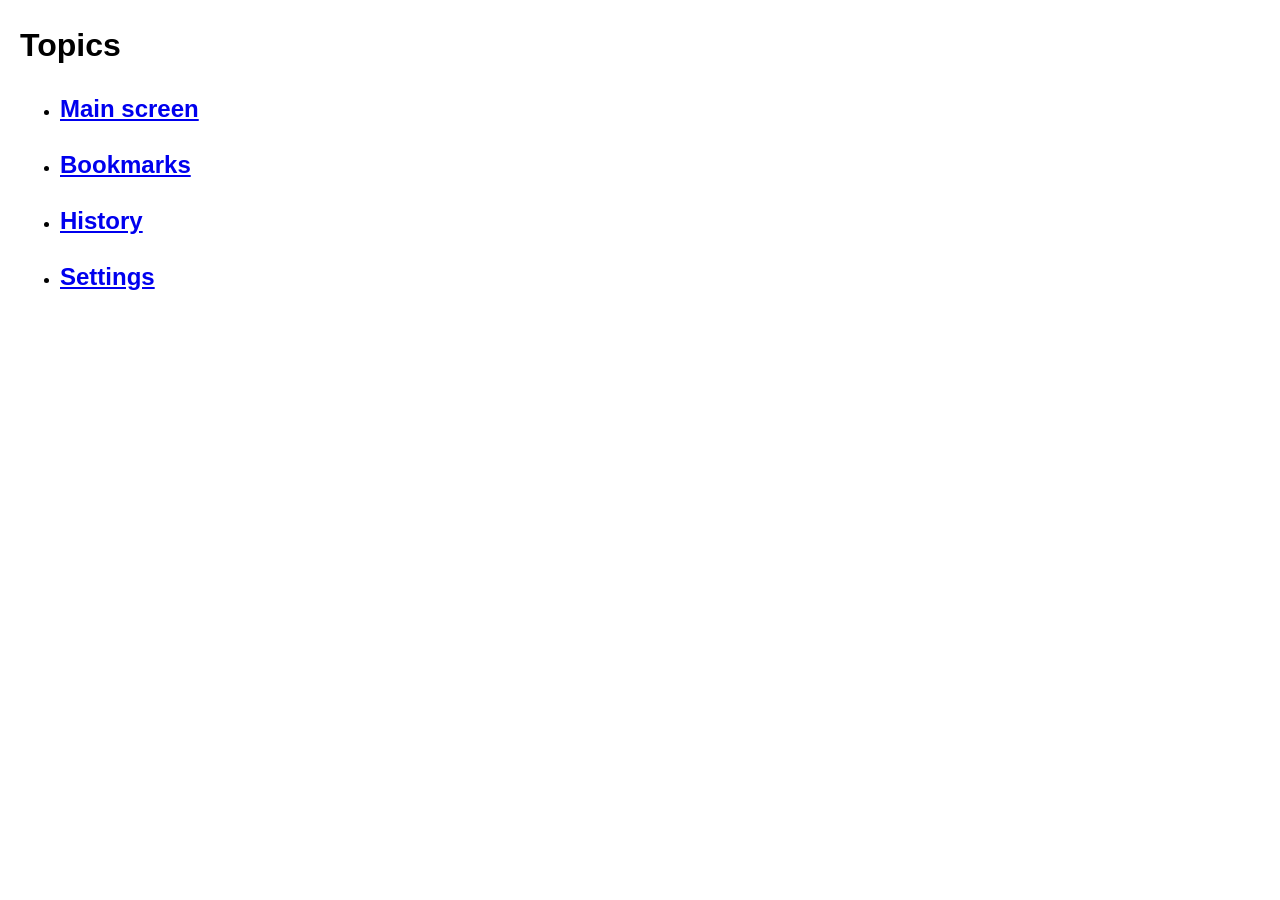
<file: Voltaki/docs/help/index.html>
<!DOCTYPE html>
<html>
<head>
  <link rel="stylesheet" type="text/css" href="style.css" />
</head>
<body>

<h1>Topics</h1>
<ul>
	<li>
<h2><a href="https://mohb-apps.github.io/Voltaki/help/main.html">Main screen</a></h2>
</li>
	<li>
<h2><a href="https://mohb-apps.github.io/Voltaki/help/bookmarks.html">Bookmarks</a></h2>
</li>
	<li>
<h2><a href="https://mohb-apps.github.io/Voltaki/help/history.html">History</a></h2>
</li>
	<li>
<h2><a href="https://mohb-apps.github.io/Voltaki/help/settings.html">Settings</a></h2>
</li>
</ul>

</body>
</html>
</file>
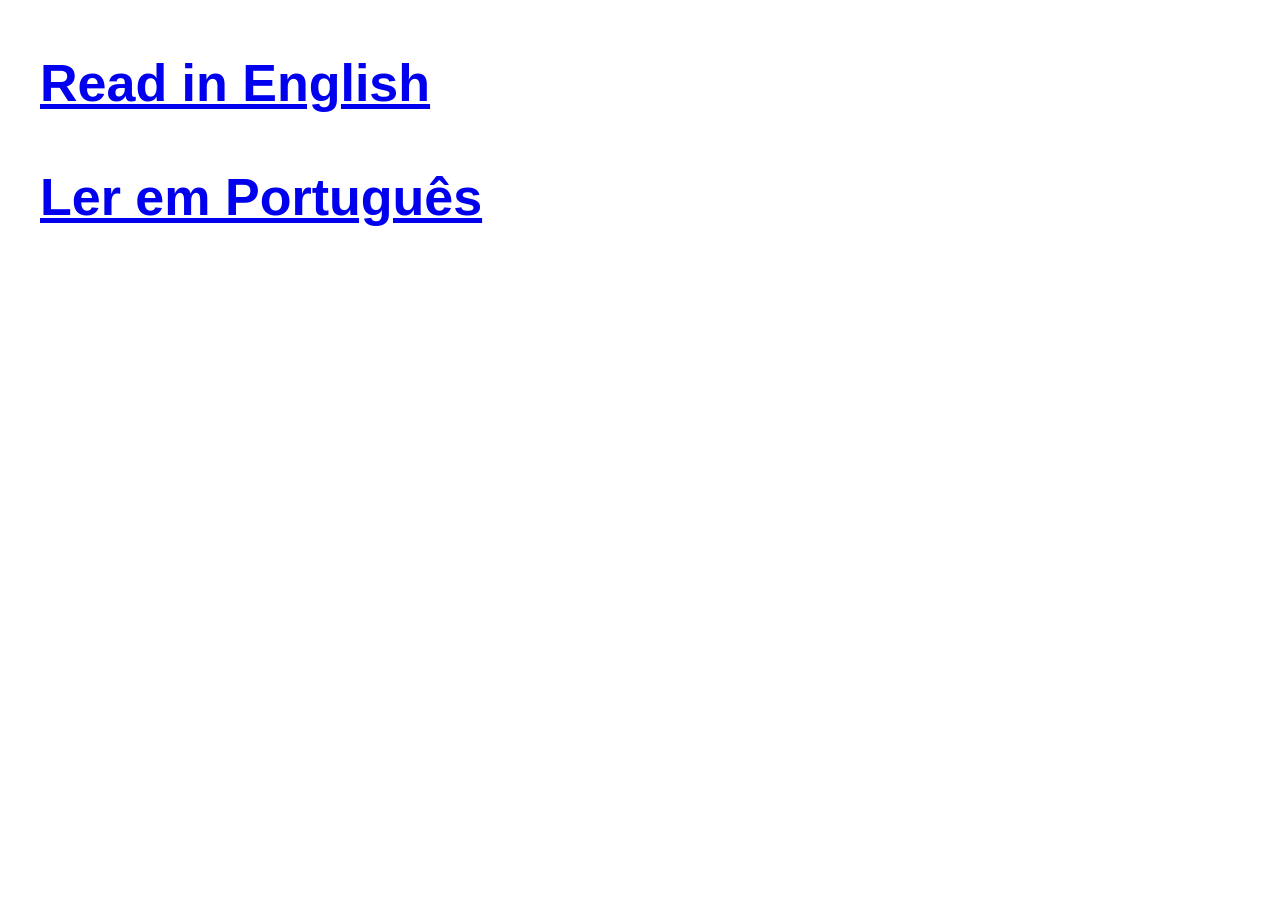
<file: Voltaki/docs/privacy/index.html>
<!DOCTYPE html>
<html>
<head>
  <link rel="stylesheet" type="text/css" href="style.css" />
</head>
<body>

<a href="english.html"><p class="index">Read in English</p></a>
<a href="portuguese.html"><p class="index">Ler em Português</p></a>

</body>
</html>
</file>
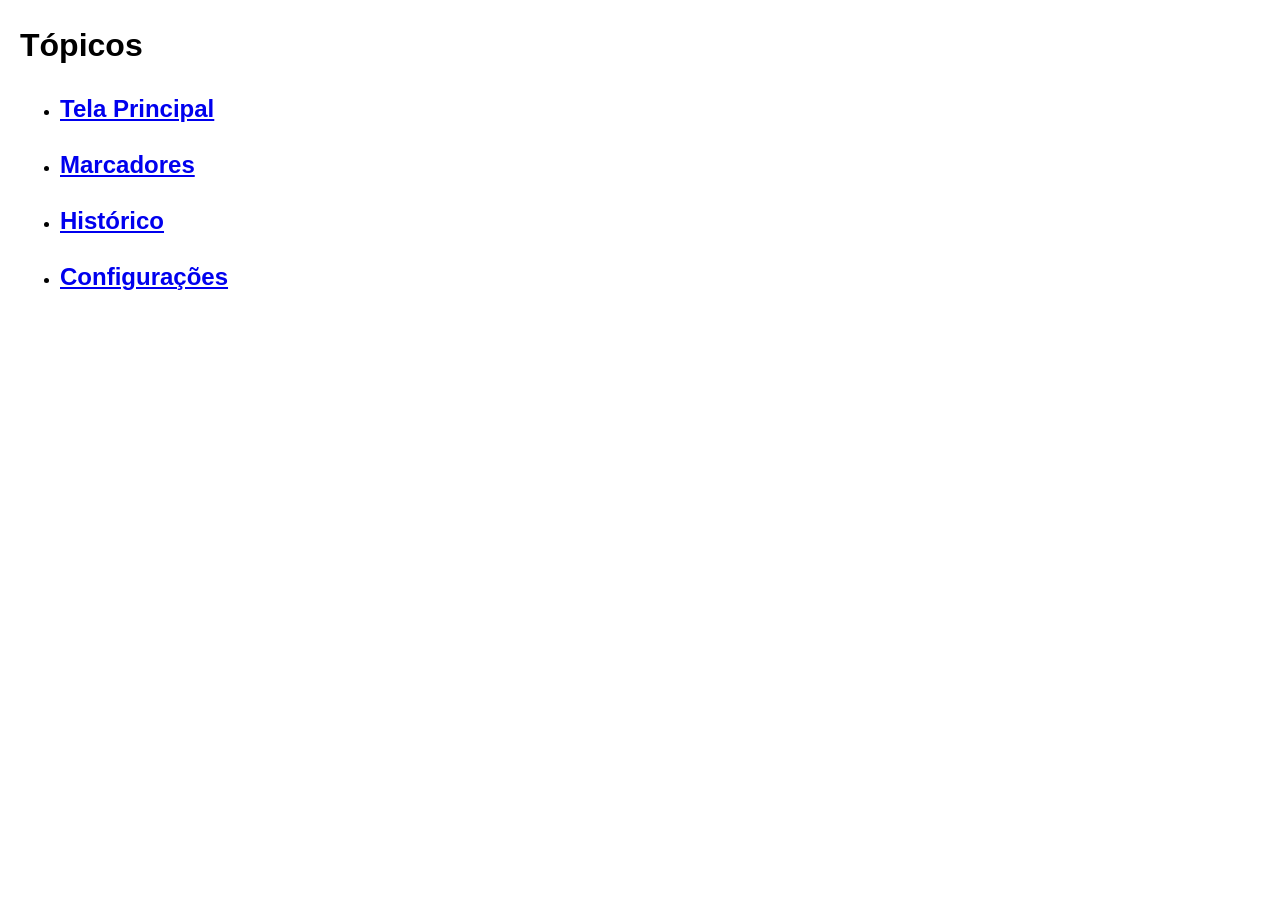
<file: Voltaki/docs/help/br/index.html>
<!DOCTYPE html>
<html>
<head>
  <link rel="stylesheet" type="text/css" href="../style.css" />
</head>
<body>

<h1>Tópicos</h1>
<ul>
	<li>
<h2><a href="https://mohb-apps.github.io/Voltaki/help/br/main.html">Tela Principal</a></h2>
</li>
	<li>
<h2><a href="https://mohb-apps.github.io/Voltaki/help/br/bookmarks.html">Marcadores</a></h2>
</li>
	<li>
<h2><a href="https://mohb-apps.github.io/Voltaki/help/br/history.html">Histórico</a></h2>
</li>
	<li>
<h2><a href="https://mohb-apps.github.io/Voltaki/help/br/settings.html">Configurações</a></h2>
</li>
</ul>

</body>
</html>
</file>
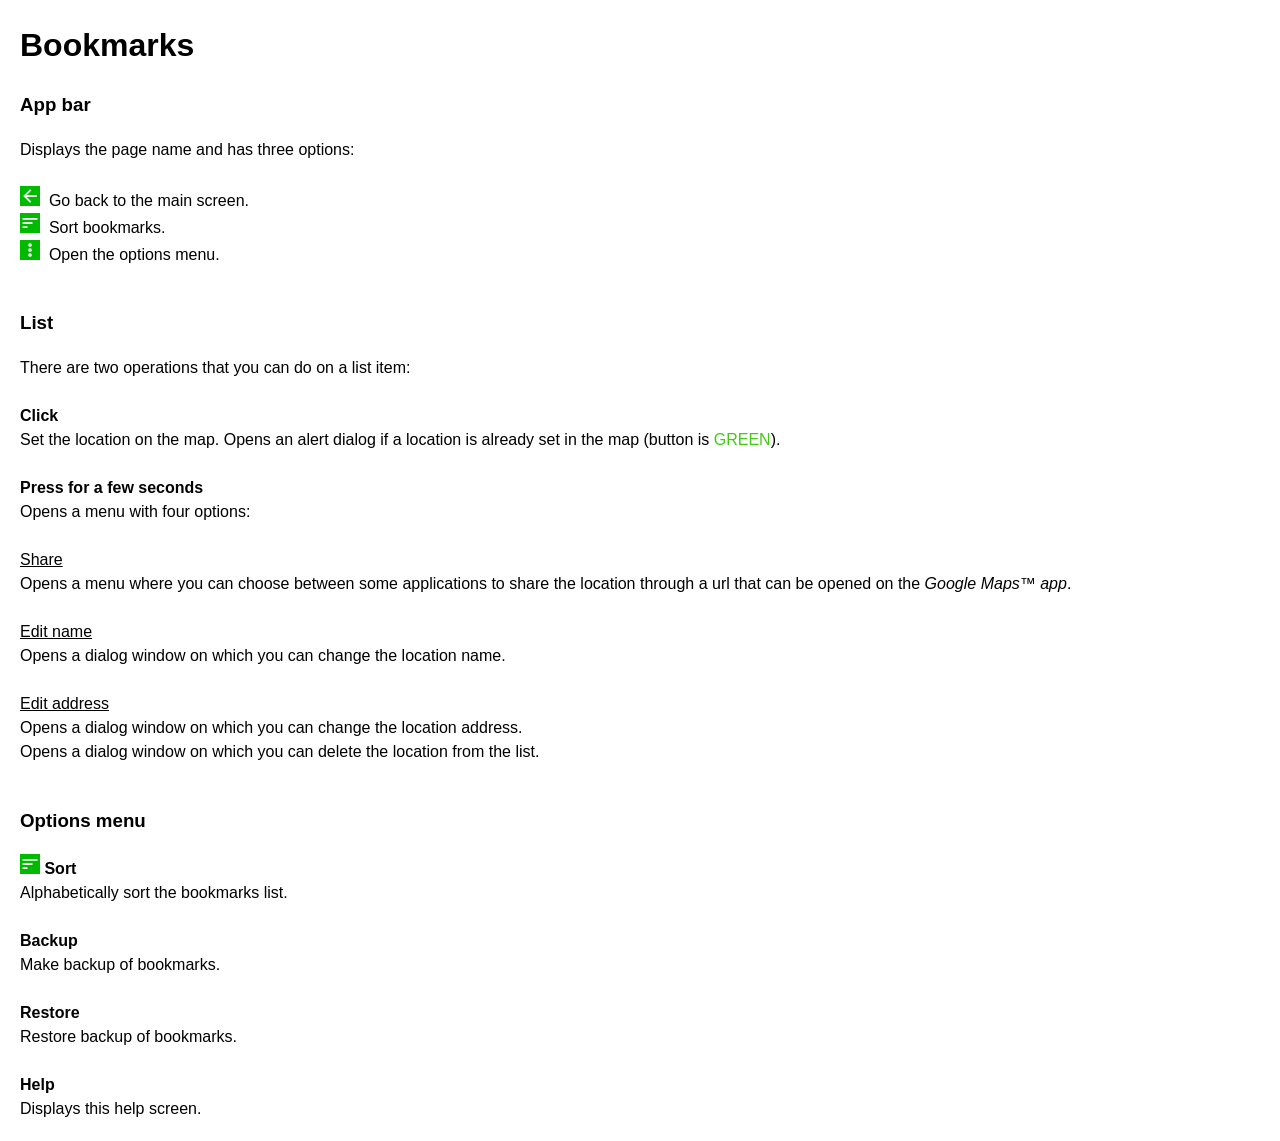
<file: Voltaki/docs/help/bookmarks.html>
<!DOCTYPE html>
<html>
<head>
  <link rel="stylesheet" type="text/css" href="style.css" />
</head>
<body>

<h1>Bookmarks</h1>

<h3><b>App bar</b></h3>
  Displays the page name and has three options:
  <br><br><img src="res/icons/ic_arrow_back_white_24dp.png"/>  Go back to the main screen.
  <br><img src="res/icons/ic_sort_white_24dp.png"/>  Sort bookmarks.
  <br><img src="res/icons/ic_more_vert_white_24dp.png"/>  Open the options menu.

  <br><br><h3><b>List</b></h3>
  There are two operations that you can do on a list item:
  <br><br><b>Click</b>
  <br>Set the location on the map. Opens an alert dialog if a location is already set in the map (button is <span style="color: #43ca16;">GREEN</span>).
  <br><br><b>Press for a few seconds</b>
  <br>Opens a menu with four options:
  <br><br><span style="text-decoration: underline;">Share</span>
  <br>Opens a menu where you can choose between some applications to share the location through a url that can be opened on the <em>Google Maps™ app</em>.
  <br><br><span style="text-decoration: underline;">Edit name</span>
  <br>Opens a dialog window on which you can change the location name.
  <br><br><span style="text-decoration: underline;">Edit address</span>
  <br>Opens a dialog window on which you can change the location address.
  <br>Opens a dialog window on which you can delete the location from the list.

  <br><br><h3><b>Options menu</b></h3>
  <b><img src="res/icons/ic_sort_white_24dp.png"/> Sort</b>
  <br>Alphabetically sort the bookmarks list.
  <br><br><b>Backup</b>
  <br>Make backup of bookmarks.
  <br><br><b>Restore</b>
  <br>Restore backup of bookmarks.
  <br><br><b>Help</b>
  <br>Displays this help screen.

</body>
</html>
</file>
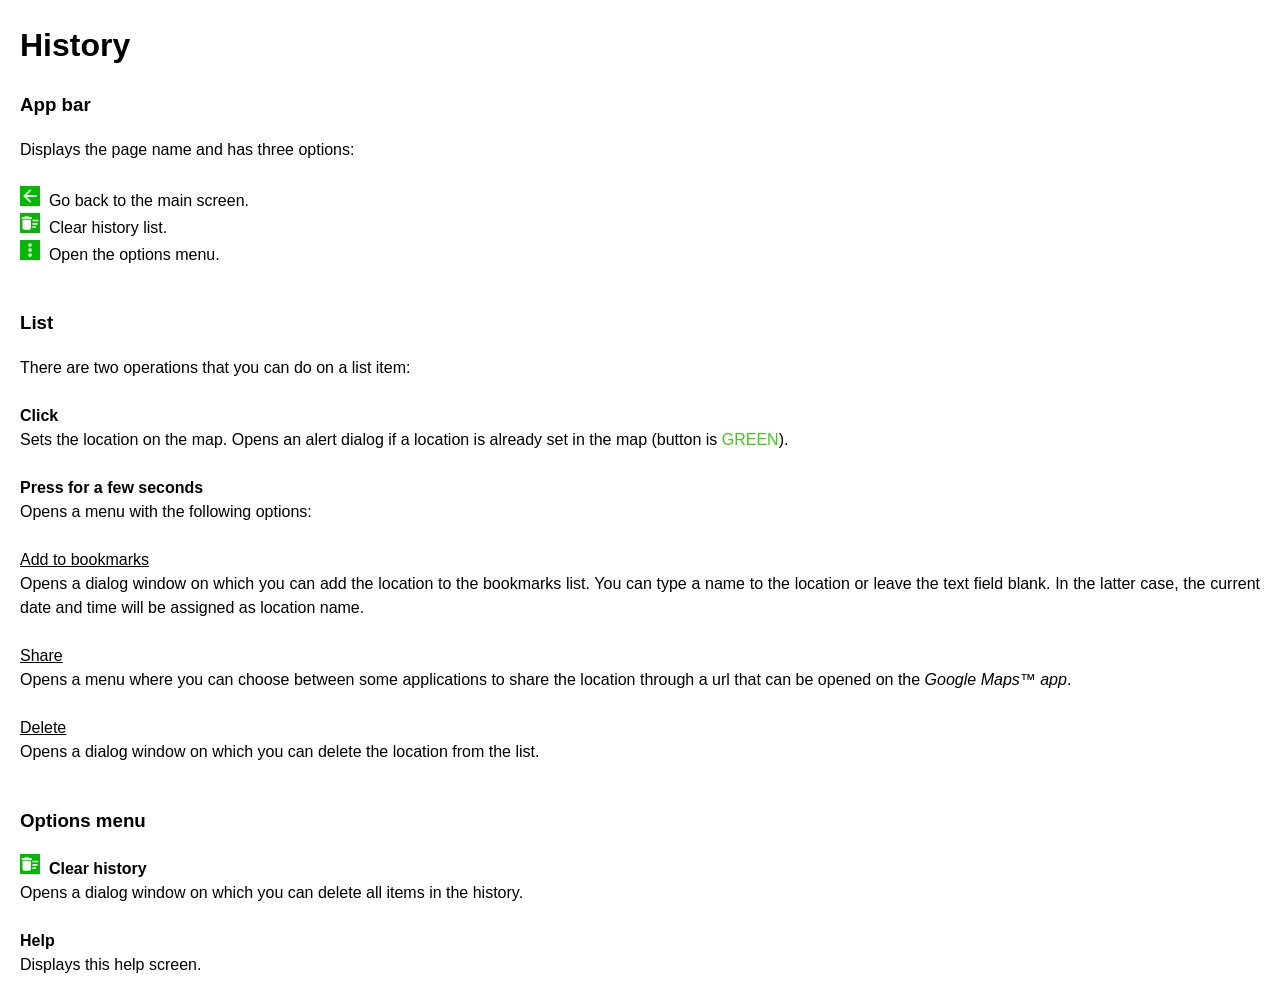
<file: Voltaki/docs/help/history.html>
<!DOCTYPE html>
<html>
<head>
  <link rel="stylesheet" type="text/css" href="style.css" />
</head>
<body>

<h1>History</h1>

<h3><b>App bar</b></h3>
  Displays the page name and has three options:
  <br><br><img src="res/icons/ic_arrow_back_white_24dp.png"/>  Go back to the main screen.
  <br><img src="res/icons/ic_delete_sweep_white_24dp.png"/>  Clear history list.
  <br><img src="res/icons/ic_more_vert_white_24dp.png"/>  Open the options menu.

  <br><br><h3><b>List</b></h3>
  There are two operations that you can do on a list item:
  <br><br><b>Click</b>
  <br>Sets the location on the map. Opens an alert dialog if a location is already set in the map (button is <span style="color:#43ca16;">GREEN</span>).
  <br><br><b>Press for a few seconds</b>
  <br>Opens a menu with the following options:
  <br><br><span style="text-decoration:underline;">Add to bookmarks</span>
  <br>Opens a dialog window on which you can add the location to the bookmarks list. You can type a name to the location or leave the text field blank. In the latter case, the current date and time will be assigned as location name.
  <br><br><span style="text-decoration:underline;">Share</span>
  <br>Opens a menu where you can choose between some applications to share the location through a url that can be opened on the <em>Google Maps™ app</em>.
  <br><br><span style="text-decoration:underline;">Delete</span>
  <br>Opens a dialog window on which you can delete the location from the list.

  <br><br><h3><b>Options menu</b></h3>
  <img src="res/icons/ic_delete_sweep_white_24dp.png"/><b>  Clear history</b>
  <br>Opens a dialog window on which you can delete all items in the history.
  <br><br><b>Help</b>
  <br>Displays this help screen.

</body>
</html>
</file>
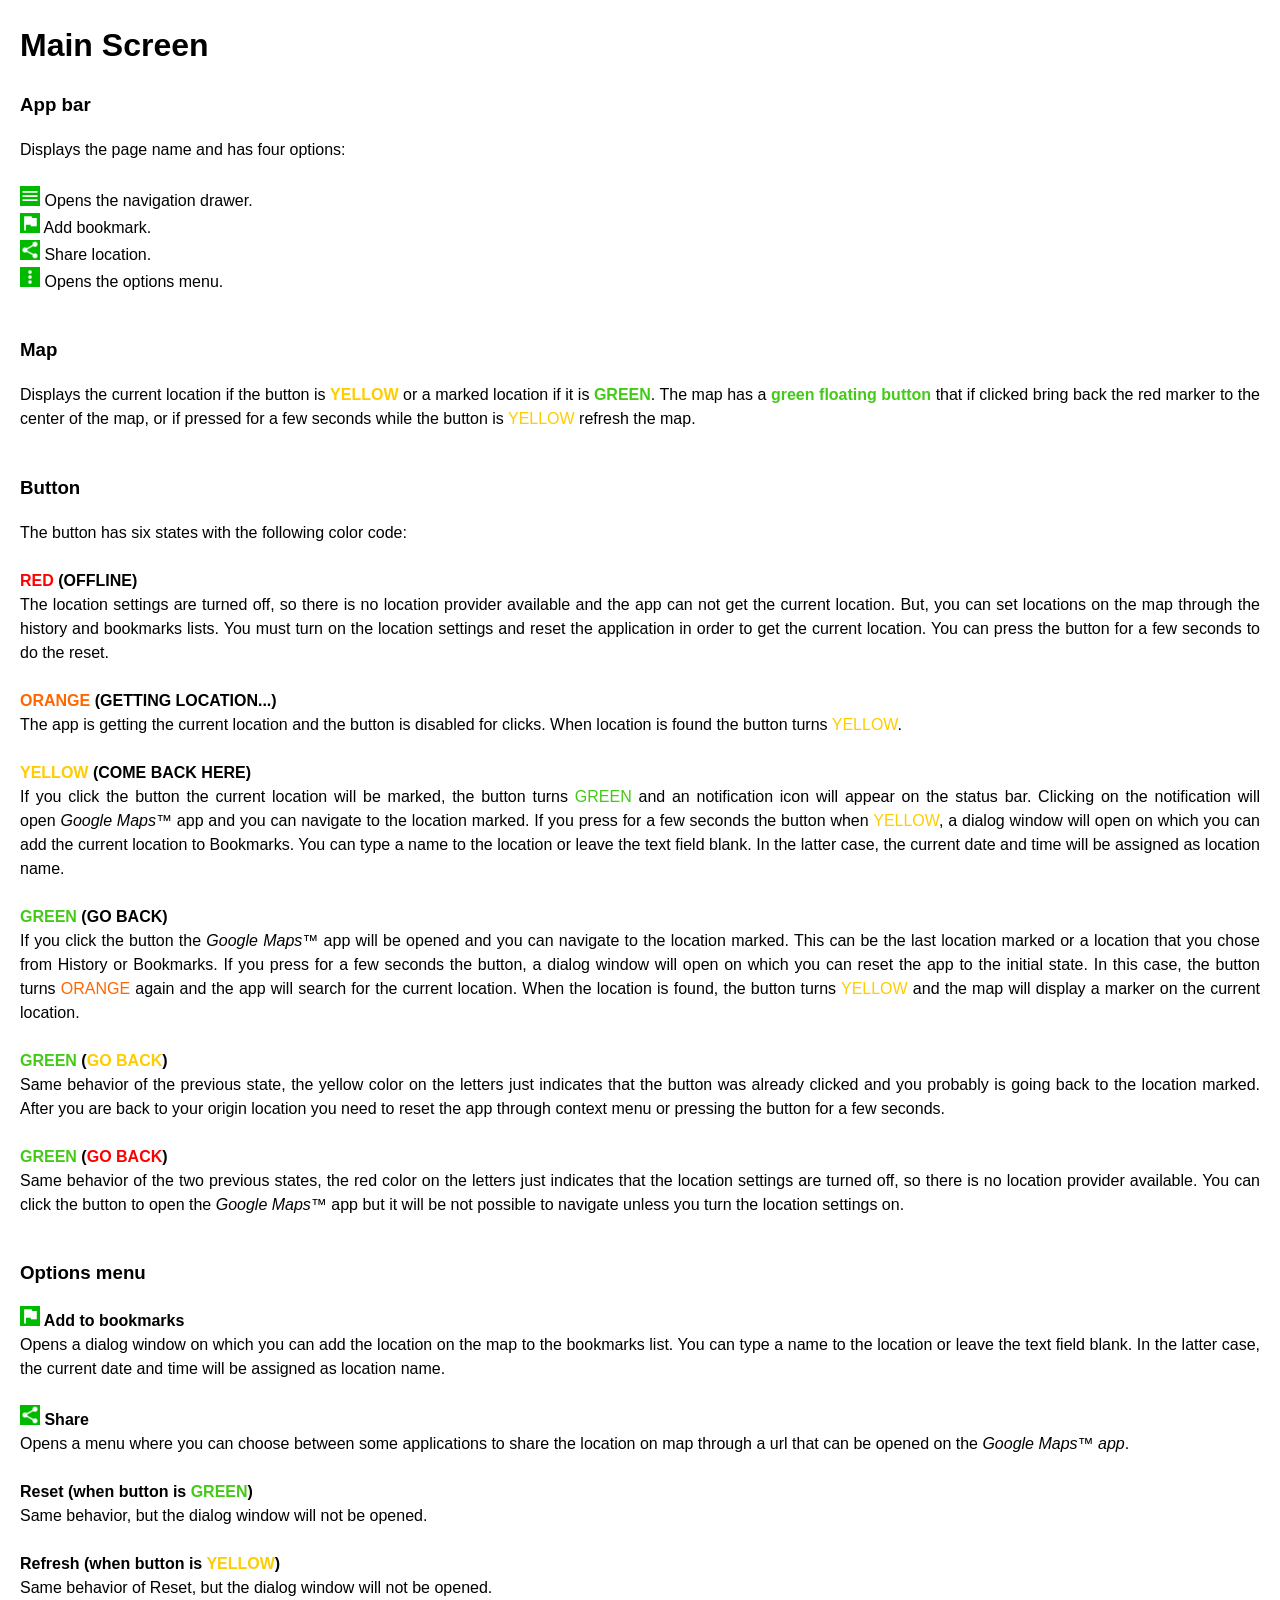
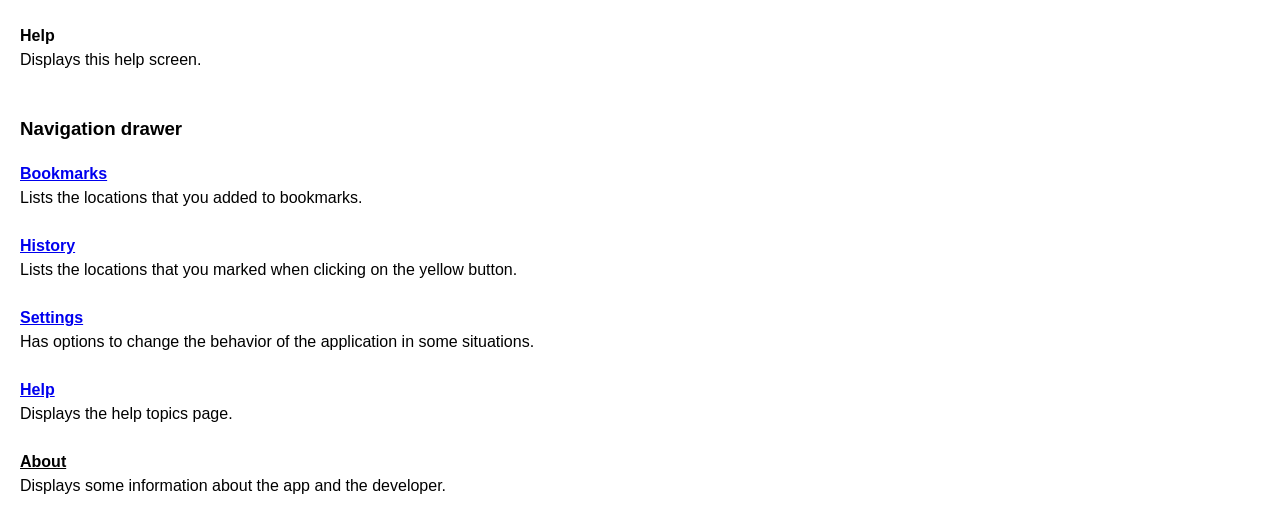
<file: Voltaki/docs/help/main.html>
<!DOCTYPE html>
<html>
<head>
  <link rel="stylesheet" type="text/css" href="style.css" />
</head>
<body>

<h1>Main Screen</h1>

<h3><b>App bar</b></h3>
Displays the page name and has four options:<br><br>
<img src="res/icons/ic_menu_white_24dp.png"/>  Opens the navigation drawer.<br>
<img src="res/icons/ic_flag_white_24dp.png"/>  Add bookmark.<br>
<img src="res/icons/ic_share_white_24dp.png"/>  Share location.<br>
<img src="res/icons/ic_more_vert_white_24dp.png"/>  Opens the options menu.<br>

<br><h3><b>Map</b></h3>
Displays the current location if the button is <span style="color:#ffcc00;"><b>YELLOW</b> </span>or a marked location if it is <span style="color:#43ca16;"><b>GREEN</b></span>. The map has a <span style="color:#43ca16;"><b>green floating button</b></span> that if clicked bring back the red marker to the center of the map, or if pressed for a few seconds while the button is <span style="color:#ffcc00;">YELLOW</span> refresh the map.<br>
<br><h3><b>Button</b></h3>
The button has six states with the following color code:<br>
<br><b><span style="color:#ff0000;">RED </span>(<span style="color:#000000;">OFFLINE</span>)</b><br>
The location settings are turned off, so there is no location provider available and the app can not get the current location. But, you can set locations on the map through the history and bookmarks lists. You must turn on the location settings and reset the application in order to get the current location. You can press the button for a few seconds to do the reset.<br>
<br><b><span style="color:#ff6600;">ORANGE</span> (<span style="color:#000000;">GETTING LOCATION...</span>)</b><br>
The app is getting the current location and the button is disabled for clicks. When location is found the button turns <span style="color:#ffcc00;">YELLOW</span>.<br>
<br><b><span style="color:#ffcc00;">YELLOW</span> (<span style="color:#000000;">COME BACK HERE</span>)</b><br>
If you click the button the current location will be marked, the button turns <span style="color:#43ca16;">GREEN</span> and an notification icon will appear on the status bar. Clicking on the notification will open <em>Google Maps™ </em>app and you can navigate to the location marked. If you press for a few seconds the button when <span style="color:#ffcc00;">YELLOW</span>, a dialog window will open on which you can add the current location to Bookmarks. You can type a name to the location or leave the text field blank. In the latter case, the current date and time will be assigned as location name.<br>
<br><b><span style="color:#43ca16;">GREEN</span> (<span style="color:#000000;">GO BACK</span>)</b><br>
If you click the button the <em>Google Maps™</em> app will be opened and you can navigate to the location marked. This can be the last location marked or a location that you chose from History or Bookmarks. If you press for a few seconds the button, a dialog window will open on which you can reset the app to the initial state. In this case, the button turns <span style="color:#ff6600;">ORANGE</span> again and the app will search for the current location. When the location is found, the button turns <span style="color:#ffcc00;">YELLOW</span> and the map will display a marker on the current location.<br>
<br><b><span style="color:#43ca16;">GREEN</span> (<span style="color:#ffcc00;">GO BACK</span>)</b><br>
Same behavior of the previous state, the yellow color on the letters just indicates that the button was already clicked and you probably is going back to the location marked. After you are back to your origin location you need to reset the app through context menu or pressing the button for a few seconds.<br>
<br><b><span style="color:#43ca16;">GREEN</span> (<span style="color:#ff0000;">GO BACK</span>)</b><br>
Same behavior of the two previous states, the red color on the letters just indicates that the location settings are turned off, so there is no location provider available. You can click the button to open the <em>Google Maps™</em> app but it will be not possible to navigate unless you turn the location settings on.<br>

<br><h3><b>Options menu</b></h3>
<b><img src="res/icons/ic_flag_white_24dp.png"/> </b><b>Add to bookmarks</b><br>
Opens a dialog window on which you can add the location on the map to the bookmarks list. You can type a name to the location or leave the text field blank. In the latter case, the current date and time will be assigned as location name.<br>
<br><b><img src="res/icons/ic_share_white_24dp.png"/> Share</b><br>
Opens a menu where you can choose between some applications to share the location on map through a url that can be opened on the <em>Google Maps™ app</em>.<br>
<br><b>Reset (when button is <span style="color:#43ca16;">GREEN</span>)</b>
<br>Same behavior, but the dialog window will not be opened.<br>
<br><b>Refresh (when button is <span style="color:#ffcc00;">YELLOW</span>)</b>
<br>Same behavior of Reset, but the dialog window will not be opened.<br>
<br><b>Help</b>
<br>Displays this help screen.<br>
 
<br><h3><b>Navigation drawer</b></h3>
<b><a href="https://mohb-apps.github.io/Voltaki/help/bookmarks.html">Bookmarks</a></b><br>
Lists the locations that you added to bookmarks.<br>
<br><b><a href="https://mohb-apps.github.io/Voltaki/help/history.html">History</a></b><br>
Lists the locations that you marked when clicking on the yellow button.<br>
<br><b><a href="https://mohb-apps.github.io/Voltaki/help/settings.html">Settings</a></b><br>
Has options to change the behavior of the application in some situations.<br>
<br><b><a href="https://mohb-apps.github.io/Voltaki/help/index.html">Help</a></b><br>
Displays the help topics page.<br>
<br><span style="text-decoration:underline;"><b>About</b></span><br>
Displays some information about the app and the developer.<br>

</body>
</html>
</file>
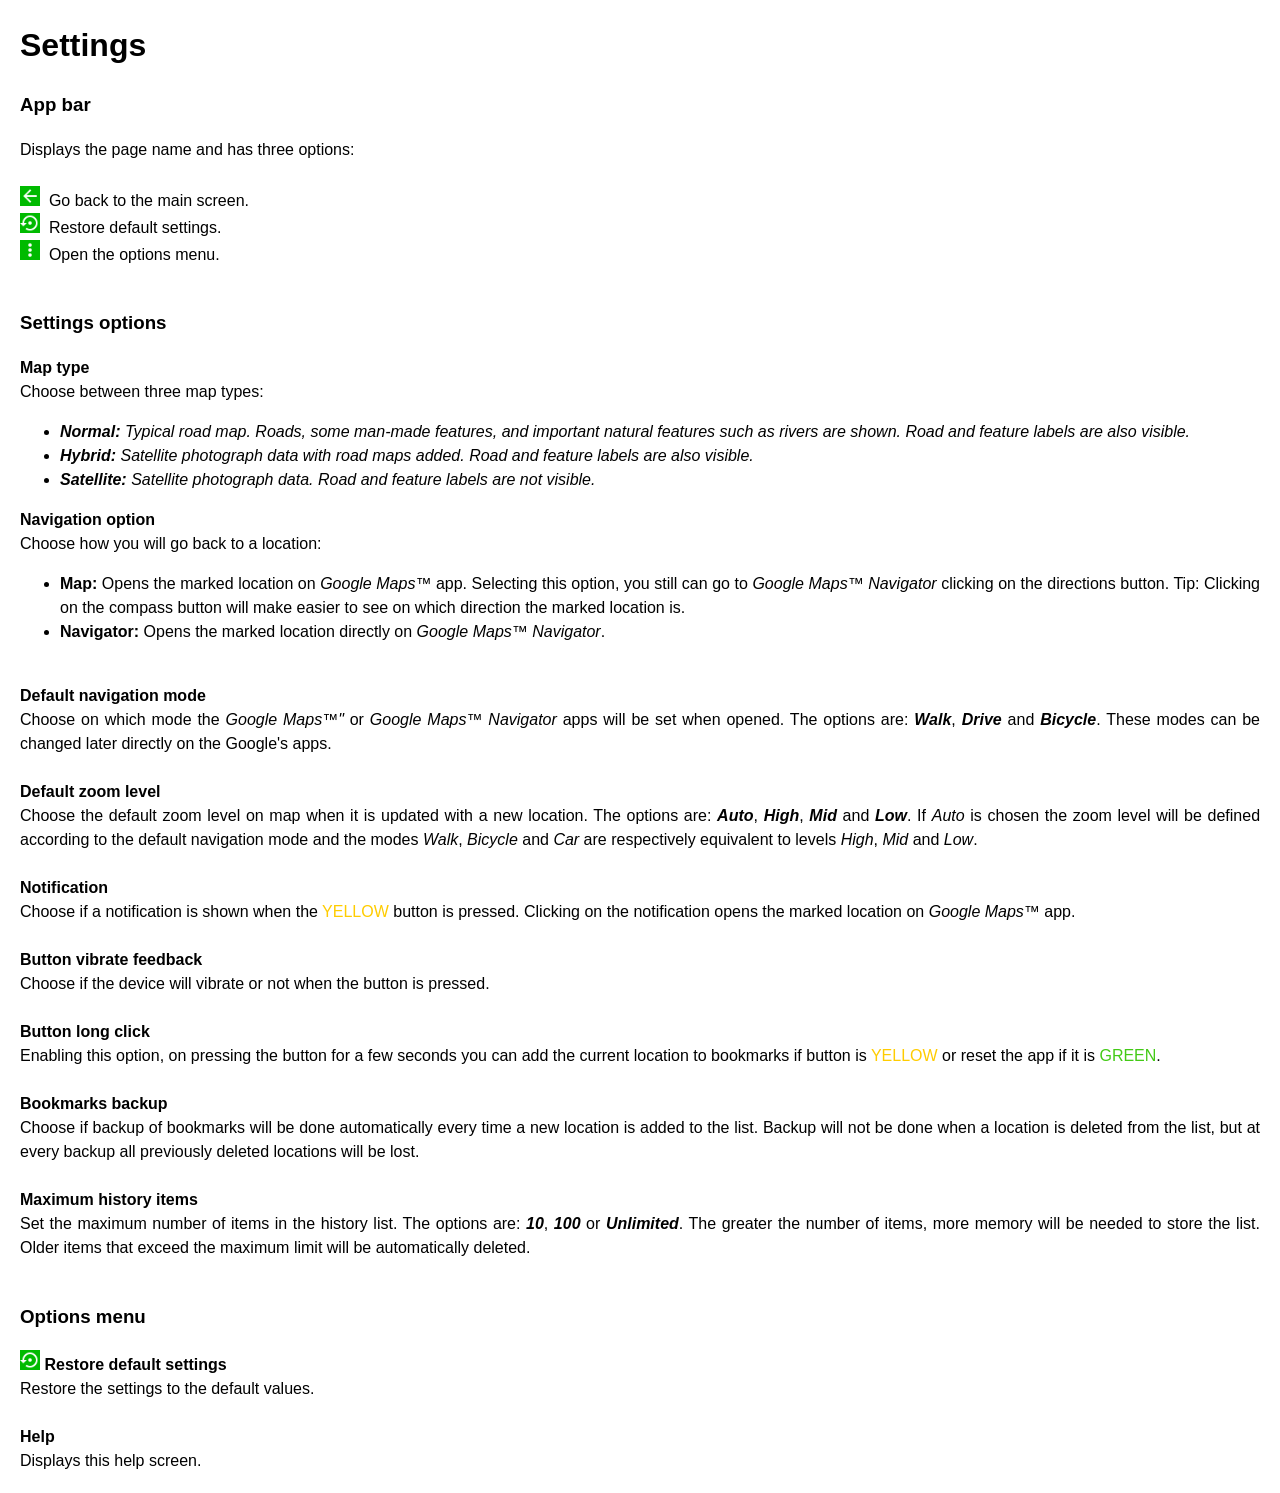
<file: Voltaki/docs/help/settings.html>
<!DOCTYPE html>
<html>
<head>
  <link rel="stylesheet" type="text/css" href="style.css" />
</head>
<body>


<h1>Settings</h1>

<h3><b>App bar</b></h3>
  Displays the page name and has three options:
  <br><br><img src="res/icons/ic_arrow_back_white_24dp.png"/>  Go back to the main screen.
  <br><img src="res/icons/ic_settings_backup_restore_white_24dp.png"/>  Restore default settings.
  <br><img src="res/icons/ic_more_vert_white_24dp.png"/>  Open the options menu.

  <br><br><h3><b>Settings options</b></h3>
  <b>Map type</b>
  <br>Choose between three map types:

  <ul>
  	<li><i><b>Normal:</b> Typical road map. Roads, some man-made features, and important natural features such as rivers are shown. Road and feature labels are also visible.</i></li>
  	<li><i><b>Hybrid: </b>Satellite photograph data with road maps added. Road and feature labels are also visible.</i></li>
  	<li><i><b>Satellite: </b>Satellite photograph data. Road and feature labels are not visible.</i></li>
  </ul>
  <b>Navigation option</b>
  <br>Choose how you will go back to a location:

  <ul>
  	<li><b>Map: </b>Opens the marked location on <i>Google Maps™</i> app. Selecting this option, you still can go to <i>Google Maps™ Navigator</i> clicking on the directions button. Tip: Clicking on the compass button will make easier to see on which direction the marked location is.</li>
  	<li><b>Navigator: </b>Opens the marked location directly on <i>Google Maps™ Navigator</i>.</li>
  </ul>
  <br><b>Default navigation mode</b>
  <br>Choose on which mode the <i>Google Maps™" </i>or <i>Google Maps™ Navigator</i> apps will be set when opened. The options are: <i><b>Walk</b></i>, <i><b>Drive</b></i> and <i><b>Bicycle</b></i>. These modes can be changed later directly on the Google's apps.
  <br><br><b>Default zoom level</b>
  <br>Choose the default zoom level on map when it is updated with a new location. The options are: <i><b>Auto</b></i>, <i><b>High</b></i>, <i><b>Mid</b></i> and <i><b>Low</b></i>. If <i>Auto</i> is chosen the zoom level will be defined according to the default navigation mode and the modes <i>Walk</i>, <i>Bicycle</i> and <i>Car</i> are respectively equivalent to levels <i>High</i>, <i>Mid</i> and <i>Low</i>.
  <br><br><b>Notification</b>
  <br>Choose if a notification is shown when the <span style="color:#ffcc00;">YELLOW </span>button is pressed. Clicking on the notification opens the marked location on <i>Google Maps™</i> app.
  <br><br><b>Button vibrate feedback</b>
  <br>Choose if the device will vibrate or not when the button is pressed.
  <br><br><b>Button long click</b>
  <br>Enabling this option, on pressing the button for a few seconds you can add the current location to bookmarks if button is <span style="color:#ffcc00;">YELLOW </span>or reset the app if it is <span style="color:#43ca16;">GREEN</span>.
  <br><br><b>Bookmarks backup</b>
  <br>Choose if backup of bookmarks will be done automatically every time a new location is added to the list. Backup will not be done when a location is deleted from the list, but at every backup all previously deleted locations will be lost.
  <br><br><b>Maximum history items</b>
  <br>Set the maximum number of items in the history list. The options are: <i><b>10</b></i>, <i><b>100</b></i> or <i><b>Unlimited</b></i>. The greater the number of items, more memory will be needed to store the list. Older items that exceed the maximum limit will be automatically deleted.
   
  <br><br><h3><b>Options menu</b></h3>
  <b><img src="res/icons/ic_settings_backup_restore_white_24dp.png"/> Restore default settings</b>
  <br>Restore the settings to the default values.
  <br><br><b>Help</b>
  <br>Displays this help screen.

</body>
</html>
</file>
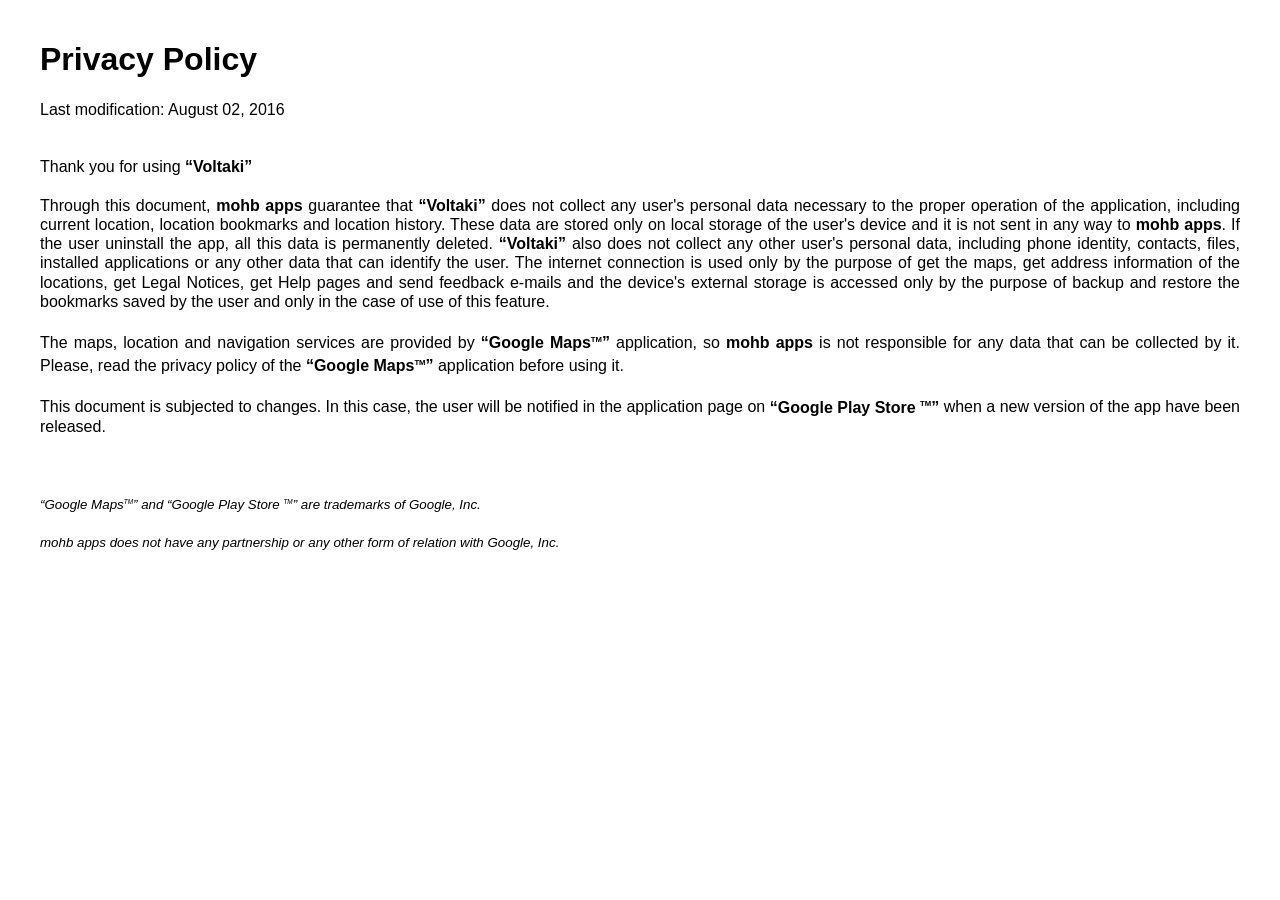
<file: Voltaki/docs/privacy/english.html>
<!DOCTYPE html>
<html>
<head>
  <title>Privacy Policy</title>
  <link rel="stylesheet" type="text/css" href="style.css" />
</head>
<body>

<h1>Privacy Policy</h1>
Last modification: August 02, 2016<br><br><br>Thank you for using <b>“Voltaki”</b><br><br>Through
this document, <b>mohb apps</b> guarantee that <b>“Voltaki”</b> does not collect any user's personal data necessary to the proper operation of the application,
including current location, location bookmarks and location history. These data are stored only on local storage of the user's device and it is not sent in any way to <b>mohb apps</b>.
If the user uninstall the app, all this data is permanently deleted. <b>“Voltaki”</b> also does not collect any other user's personal data, including phone identity, contacts, files,
installed applications or any other data that can identify the user. The internet connection is used only by the purpose of get the maps, get address information of the locations,
get Legal Notices, get Help pages and send feedback e-mails and the device's external storage is accessed only by the purpose of backup and restore the bookmarks saved by the user
and only in the case of use of this feature.<br><br>The maps, location and navigation services are provided by <b>“Google Maps<sup><small><small><small>TM</small></small></small></sup>”</b>
application, so <b>mohb apps</b> is not responsible for any data that can be collected by it. Please, read the privacy policy of the
<b>“Google Maps<sup><small><small><small>TM</small></small></small></sup>”</b> application before using it.<br><br>This document
is subjected to changes. In this case, the user will be notified in the application page on <b>“Google Play Store
  <sup><small><small><small>TM</small></small></small></sup>”</b> when a new version of the app have been
released.<br><br><br><br><small><i>“Google
  Maps<sup><small><small><small>TM</small></small></small></sup>” and “Google Play Store
  <sup><small><small><small>TM</small></small></small></sup>” are trademarks of Google, Inc.<br><br>mohb apps
  does not have any partnership or any other form of relation with Google, Inc.</i></small>

</body>
</html>
</file>
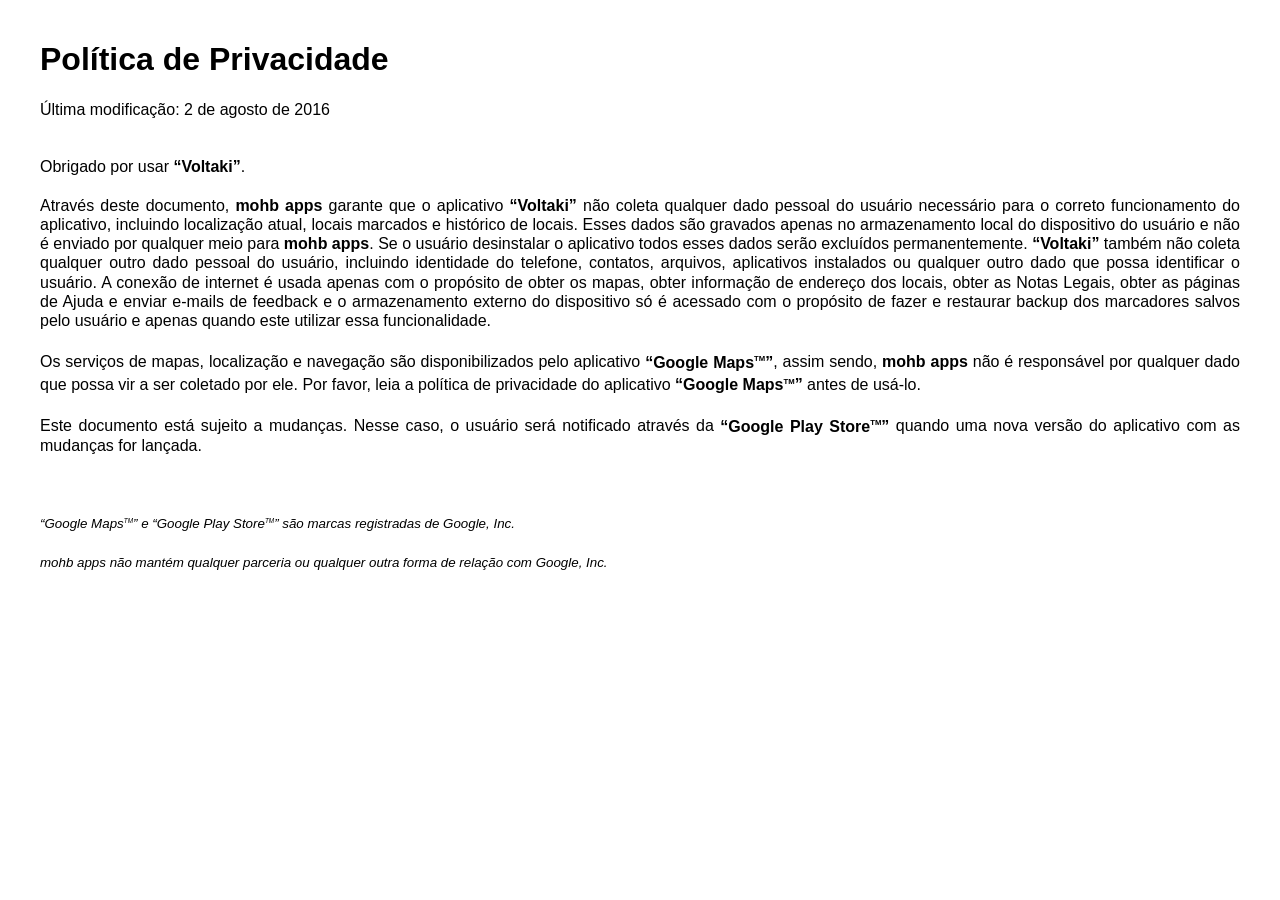
<file: Voltaki/docs/privacy/portuguese.html>
<!DOCTYPE html>
<html>
<head>
  <title>Política de Privacidade</title>
  <link rel="stylesheet" type="text/css" href="style.css" />
</head>
<body>

<h1>Política de Privacidade</h1>
Última modificação: 2 de agosto de 2016<br><br><br>Obrigado por usar <b>“Voltaki”</b>.<br><br>Através deste documento, <b>mohb apps</b>
garante que o aplicativo <b>“Voltaki”</b> não coleta qualquer dado pessoal do usuário necessário para o correto funcionamento do aplicativo, incluindo localização atual,
locais marcados e histórico de locais. Esses dados são gravados apenas no armazenamento local do dispositivo do usuário e não é enviado por qualquer meio para <b>mohb apps</b>. Se o usuário desinstalar o aplicativo
todos esses dados serão excluídos permanentemente. <b>“Voltaki”</b> também não coleta qualquer outro dado pessoal do usuário, incluindo identidade do telefone, contatos,
arquivos, aplicativos instalados ou qualquer outro dado que possa identificar o usuário. A conexão de internet é usada apenas com o propósito de obter os mapas, obter informação de endereço
dos locais, obter as Notas Legais, obter as páginas de Ajuda e enviar e-mails de feedback e o armazenamento externo do dispositivo só é acessado com o propósito de fazer e
restaurar backup dos marcadores salvos pelo usuário e apenas quando este utilizar essa funcionalidade.<br><br>Os serviços de mapas, localização e navegação são disponibilizados pelo aplicativo <b>“Google Maps<sup><small><small><small>TM</small></small></small></sup>”</b>,
assim sendo, <b>mohb apps</b> não é responsável por qualquer dado que possa vir a ser coletado por ele. Por favor, leia a política de
privacidade do aplicativo <b>“Google Maps<sup><small><small><small>TM</small></small></small></sup>”</b>
antes de usá-lo.<br><br>Este documento está sujeito a mudanças. Nesse caso, o usuário será notificado através da
<b>“Google Play Store<sup><small><small><small>TM</small></small></small></sup>”</b> quando uma nova versão do aplicativo com as mudanças
for lançada.<br><br><br><br><small><i>“Google Maps<sup><small><small><small>TM</small></small></small></sup>”
  e “Google Play Store<sup><small><small><small>TM</small></small></small></sup>”
  são marcas registradas de Google, Inc.<br><br>mohb apps não mantém qualquer parceria ou qualquer outra forma de relação com Google, Inc.</i></small>

</body>
</html>
</file>
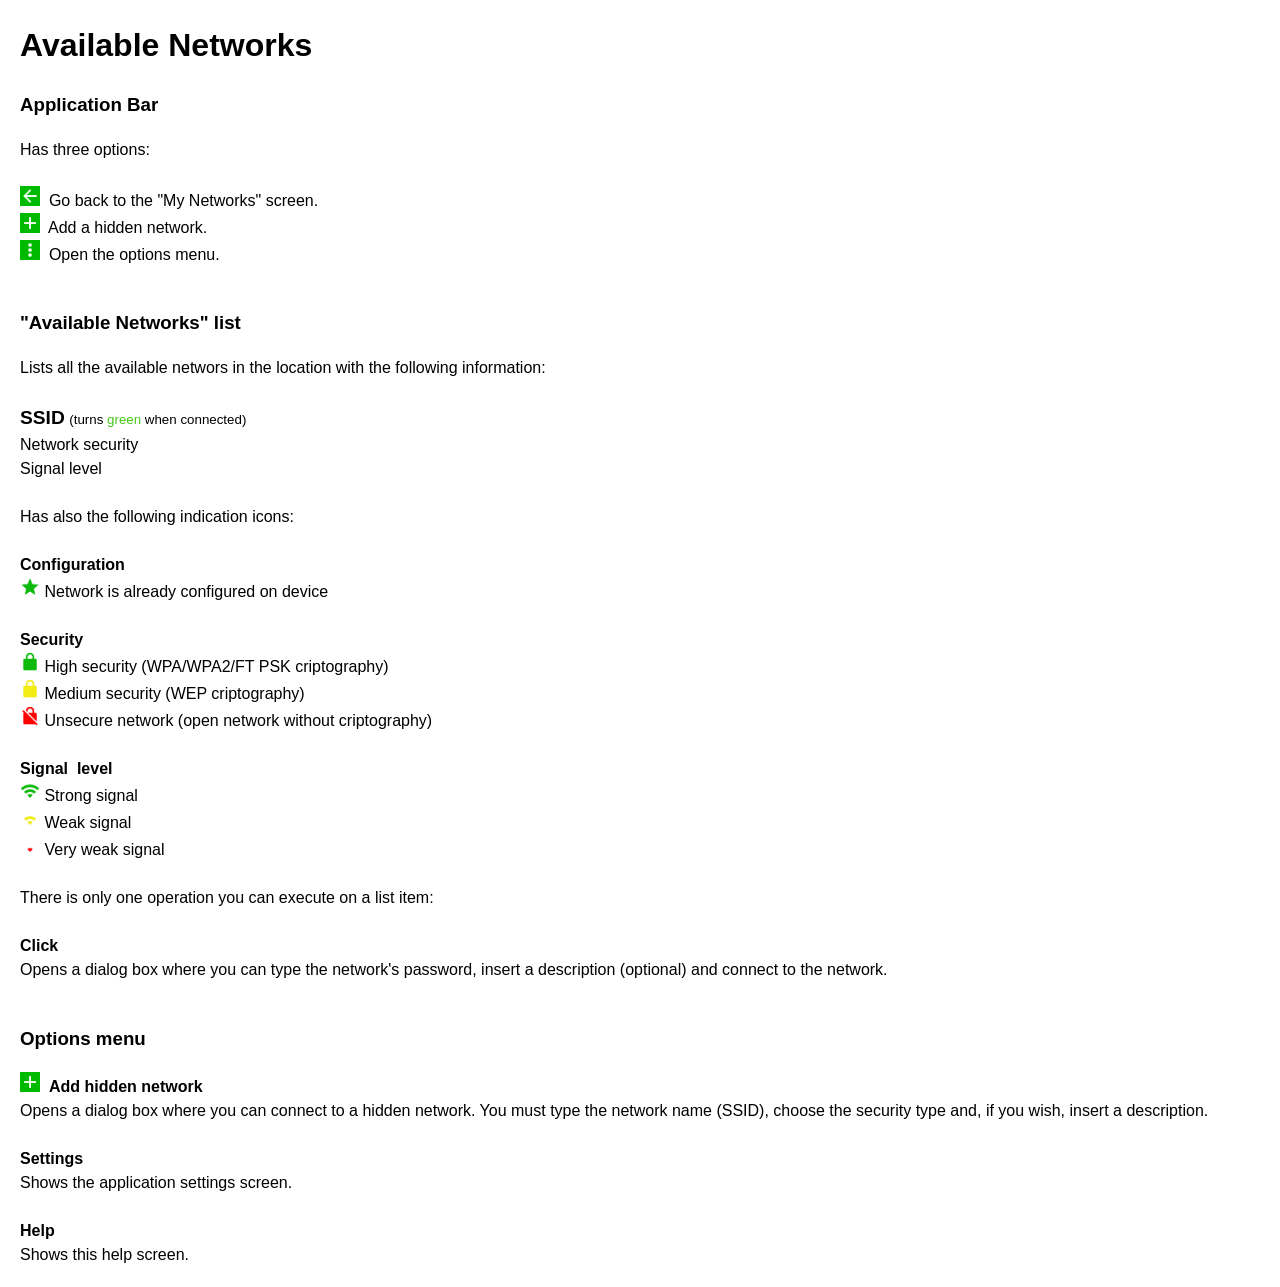
<file: WiFiAuthority/docs/help/available-networks.html>
<!DOCTYPE html>
<html>
<head>
    <link rel="stylesheet" type="text/css" href="style.css" />
</head>
<body>

<h1>Available Networks</h1>

<h3><b>Application Bar</b></h3>
Has three options:
<br><br><img style="background-color:#00BA00;" src="res/icons/ic_arrow_back_white_24dp.png"/>  Go back to the "My Networks" screen.
<br><img style="background-color:#00BA00;" src="res/icons/ic_add_white_24dp.png"/>  Add a hidden network.
<br><img style="background-color:#00BA00;" src="res/icons/ic_more_vert_white_24dp.png"/>  Open the options menu.

<br><br><h3><b>"Available Networks" list</b></h3>
Lists all the available networs in the location with the following information:

<br><br><big><b>SSID</b></big> <small>(turns <span style="color: #43ca16;">green</span> when connected)</small>
<br>Network security
<br>Signal level

<br><br>Has also the following indication icons:

<br><br><b>Configuration</b>
<br><img src="res/icons/ic_star_green_24dp.png"/> Network is already configured on device

<br><br><b>Security</b>
<br><img src="res/icons/ic_enhanced_encryption_green_24dp.png"/> High security (WPA/WPA2/FT PSK criptography)
<br><img src="res/icons/ic_encryption_yellow_24dp.png"/> Medium security (WEP criptography)
<br><img src="res/icons/ic_no_encryption_red_24dp.png"/> Unsecure network (open network without criptography)

<br><br><b>Signal  level</b>
<br><img src="res/icons/ic_wifi_high_green_24dp.png"/> Strong signal
<br><img src="res/icons/ic_wifi_mid_yellow_24dp.png"/> Weak signal
<br><img src="res/icons/ic_wifi_low_red_24dp.png"/> Very weak signal
<br><br>There is only one operation you can execute on a list item:
<br><br><b>Click</b>
<br>    Opens a dialog box where you can type the network's password, insert a description (optional) and connect to the network.

<br><br><h3><b>Options menu</b></h3>
<img style="background-color:#00BA00;" src="res/icons/ic_add_white_24dp.png"/>  <b>Add hidden network</b>
<br>Opens a dialog box where you can connect to a hidden network. You must type the network name (SSID), choose the security type and, if you wish, insert a description.
<br><br><b>Settings</b>
<br>Shows the application settings screen.
<br><br><b>Help</b>
<br>Shows this help screen.
 
</body>
</html>
</file>
<file: Voltaki/docs/help/style.css>
body {
  font-family: arial;
    text-align: justify;
    line-height: 1.5;
    margin: 20px;
}

img {
  display: inline;
  width: 20px;
  height: 20px;
  background-color: #00BA00;
}
</file>
<file: Voltaki/docs/privacy/style.css>
body {
  font-family: arial;
  text-align: justify;
  line-height: 1.2;
  margin: 40px;
}

p.index {
  font-size:52px;
  font-weight:bold;
}
</file>
<file: WiFiAuthority/docs/help/style.css>
body {
  font-family: arial;
  text-align: justify;
  line-height: 1.5;
  margin: 20px;
}

img {
  display: inline;
  width: 20px;
  height: 20px;
  background-color: #FFFFFF;
}
</file>
